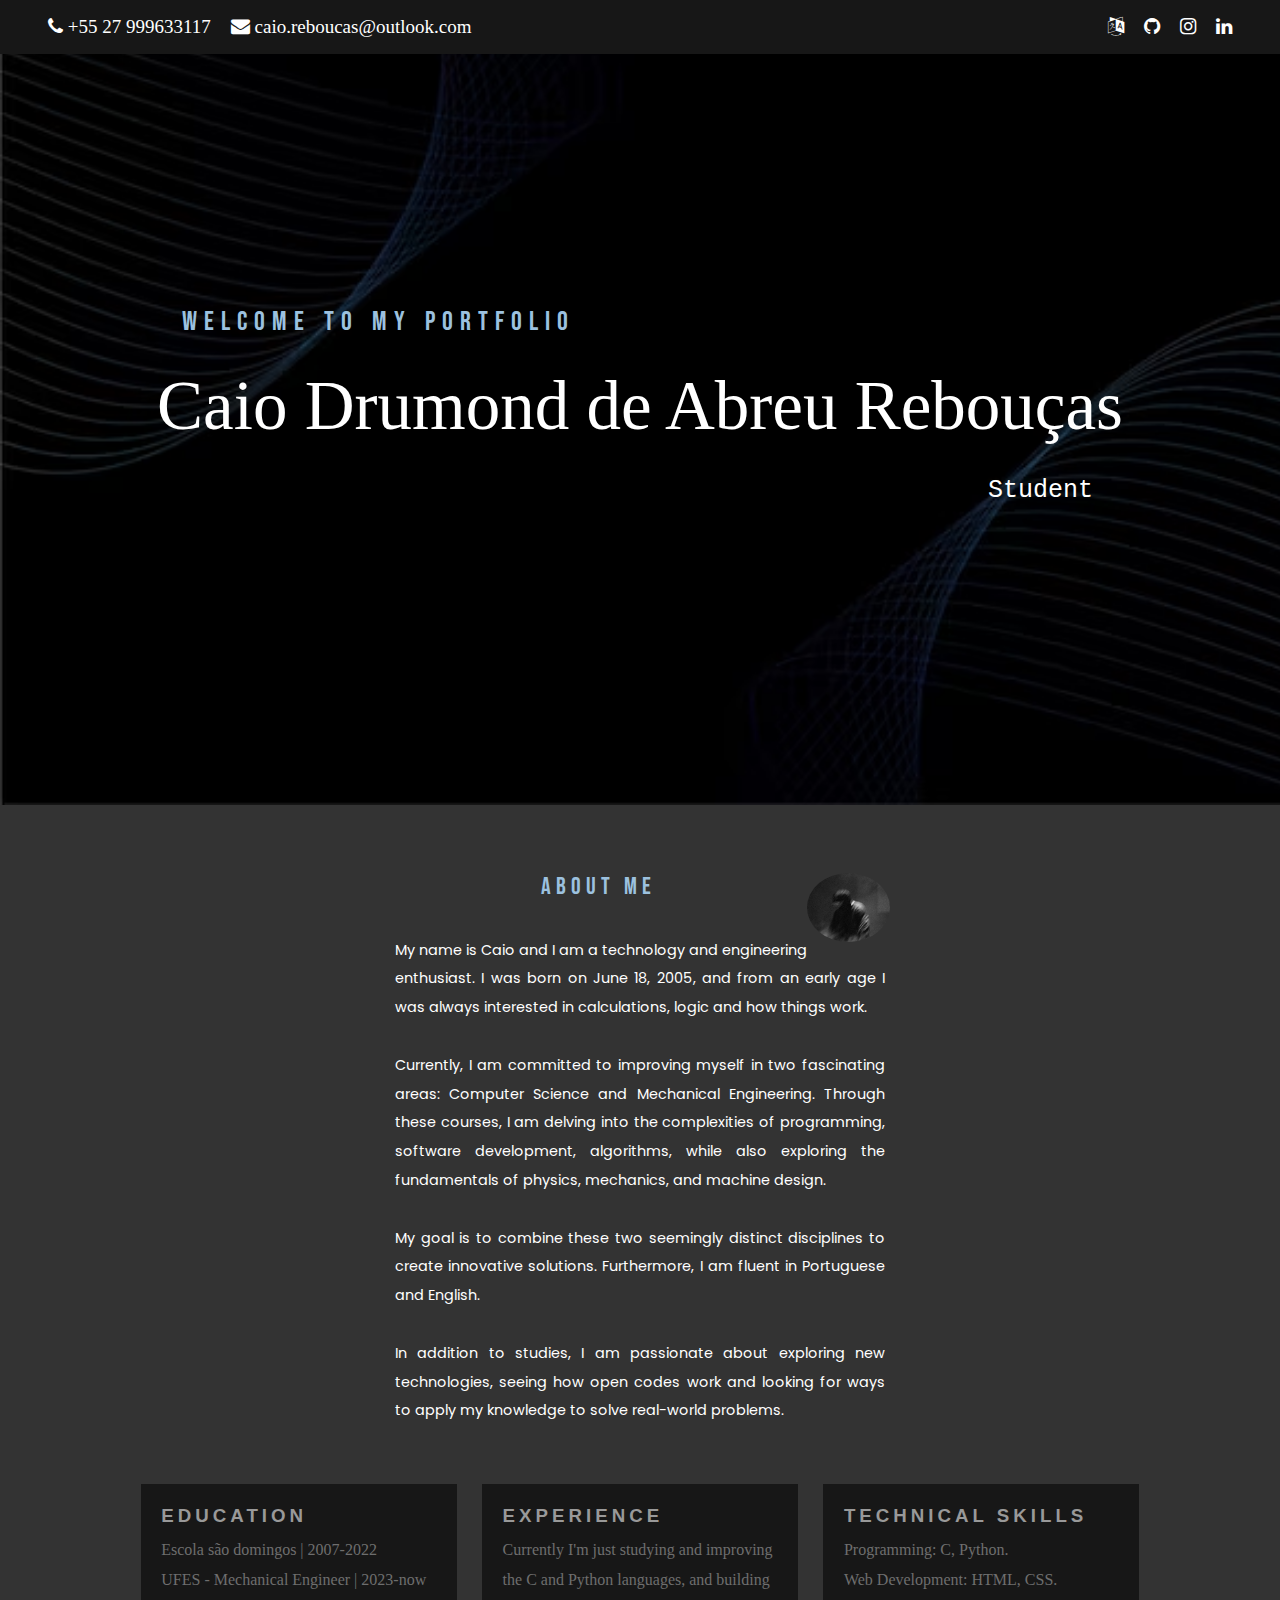
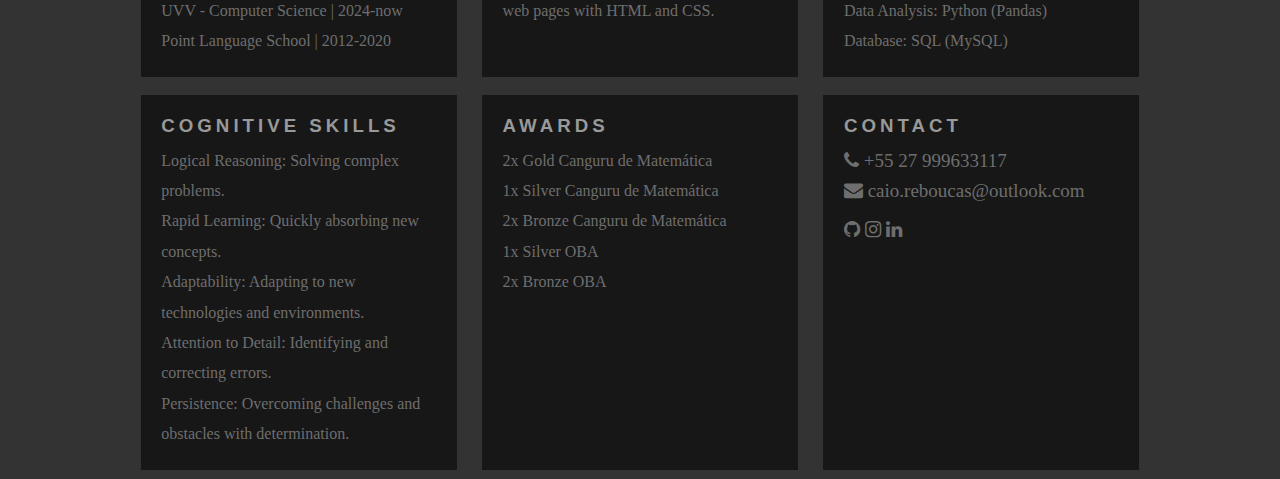
<file: index.html>
<!DOCTYPE html>
<html lang="pt-br">
    <head>
        <meta charset="UTF-8">
        <meta name="viewport" content="width=device-width, initial-scale=1.0">
        <title> Caio Rebouças Portfolio | Computer Science Student</title>
        <link rel="icon" type="image/x-icon" href="cc.png"> <!--Icone Ciências da Computação -->
        <link rel="stylesheet" href="https://cdnjs.cloudflare.com/ajax/libs/font-awesome/4.7.0/css/font-awesome.min.css">
        <link rel="stylesheet" href="styles.css">
    </head>
    <body>
        <header>
            <nav>
                <div id="top_nav">
                    <ul>
                        <li><a href="tel:+5527999633117"><i class="fa fa-phone"></i> +55 27 999633117</a></li>
                        <li><a href="mailto:caio.reboucas@outlook.com"><i class="fa fa-envelope"></i> caio.reboucas@outlook.com</a></li>
                    </ul>
                    <div>
                        <ul>
                            <li><a href="site.html"><i class="fa fa-language"></i></a></li>
                            <li><a href="https://github.com/caiakos"><i class="fa fa-github"></i></a></li>
                            <li><a href="https://www.instagram.com/caio.reboucas/"><i class="fa fa-instagram"></i></a></li>
                            <li><a href="https://www.linkedin.com/in/caio-rebou%C3%A7as-b365192b3/"><i class="fa fa-linkedin"></i></a></li>
                        </ul>
                    </div>
                </div>
            </nav>
        </header>
        <main>
            <section id="main_top">
                <div id="main_top_content">
                    <h2 id="bv">welcome to my portfolio </h2>
                    <p id="name">Caio Drumond de Abreu Rebouças</p>
                    <p id="role"> Student</p>
                </div>
            </section>
        </main>
        <br>
        <div id="sobremim">
            <img src="blur.png" alt="Imagem de perfil" id="pfp">
            <h2 id="sobre">About me</h2> <br>
            <p id="texto"> My name is Caio and I am a technology and engineering enthusiast. I was born on June 18, 2005, and from an early age I was always interested in calculations, logic and how things work. <br> <br>

                Currently, I am committed to improving myself in two fascinating areas: Computer Science and Mechanical Engineering. Through these courses, I am delving into the complexities of programming, software development, algorithms, while also exploring the fundamentals of physics, mechanics, and machine design. <br> <br>
                
                My goal is to combine these two seemingly distinct disciplines to create innovative solutions. Furthermore, I am fluent in Portuguese and English. <br> <br>
                
                In addition to studies, I am passionate about exploring new technologies, seeing how open codes work and looking for ways to apply my knowledge to solve real-world problems. </p>
        </div>
        <section id="flex">
            <div>
                <h2>Education</h2>
                <ul>
                    <li>Escola são domingos | 2007-2022</li>
                    <li>UFES - Mechanical Engineer | 2023-now</li>
                    <li>UVV - Computer Science | 2024-now</li>
                    <li>Point Language School | 2012-2020</li>
                </ul>
            </div>
            <div>
                <h2>Experience</h2>
                <p>Currently I'm just studying and improving the C and Python languages, and building web pages with HTML and CSS.</p>
            </div>
            <div>
                <h2>Technical Skills</h2>
                <p>Programming: C, Python. <br>
                Web Development: HTML, CSS. <br>
                Data Analysis: Python (Pandas) <br>
                Database: SQL (MySQL)</p>
            </div>
            <div>
                <h2>Cognitive Skills</h2>
                <ul>
                    <li>Logical Reasoning: Solving complex problems.</li>
                    <li>Rapid Learning: Quickly absorbing new concepts.</li>
                    <li>Adaptability: Adapting to new technologies and environments.</li>
                    <li>Attention to Detail: Identifying and correcting errors.</li>
                    <li>Persistence: Overcoming challenges and obstacles with determination.</li>
                  </ul>                                  
            </div>
            <div>
                <h2>Awards</h2>
                <ul>
                    <li>2x Gold Canguru de Matemática</li>
                    <li>1x Silver Canguru de Matemática</li>
                    <li>2x Bronze Canguru de Matemática</li>
                    <li>1x Silver OBA</li>
                    <li>2x Bronze OBA</li>
                </ul>
            </div>
            <div id="contact">
                <h2>Contact</h2>
                <ul>
                    <li><a href="tel:+5527999633117"><i class="fa fa-phone"></i> +55 27 999633117</a></li>
                    <li><a href="mailto:caio.reboucas@outlook.com"><i class="fa fa-envelope"></i> caio.reboucas@outlook.com</a></li>
                </ul>
                <ul id="reta">
                    <li><a href="https://github.com/caiakos"><i class="fa fa-github"></i></a></li>
                    <li><a href="https://www.instagram.com/caio.reboucas/"><i class="fa fa-instagram"></i></a></li>
                    <li><a href="https://www.linkedin.com/in/caio-rebou%C3%A7as-b365192b3/"><i class="fa fa-linkedin"></i></a></li>
                </ul>
            </div>
        </section>   
    </body>
</html>
</file>
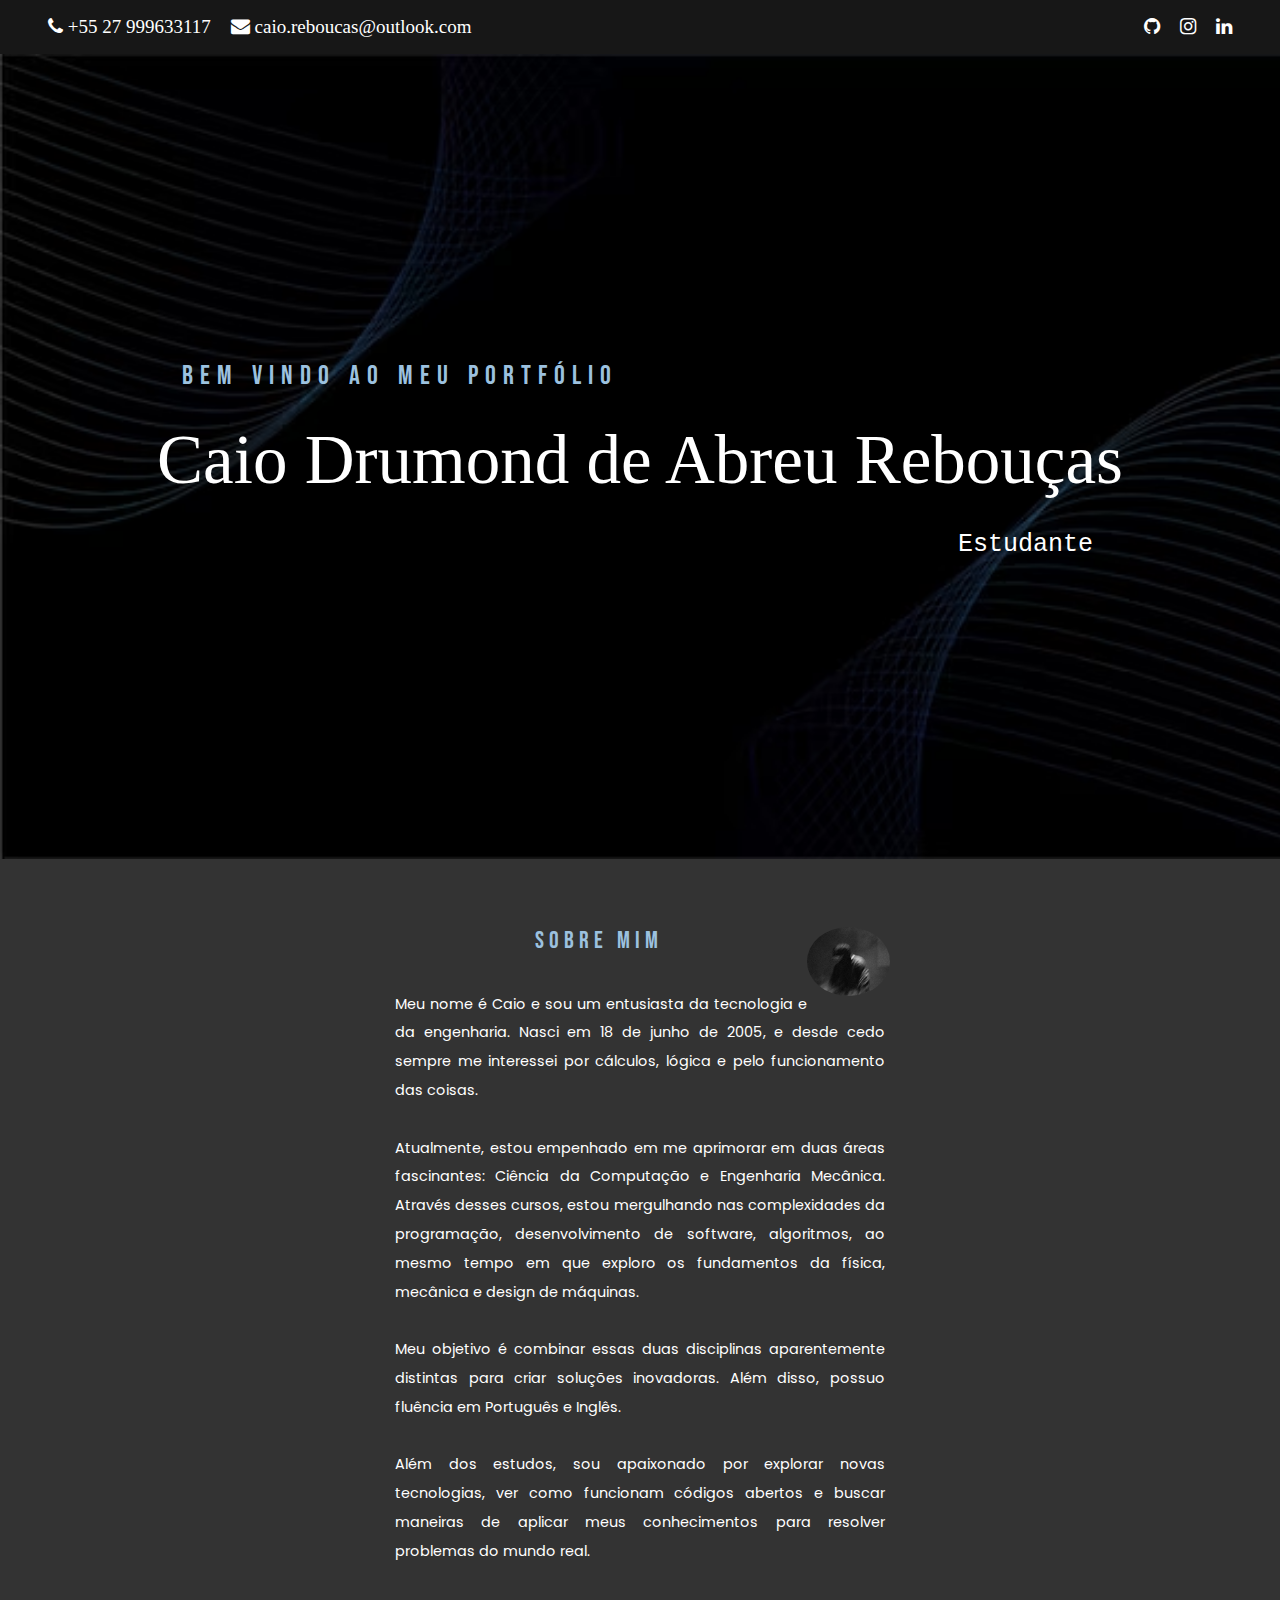
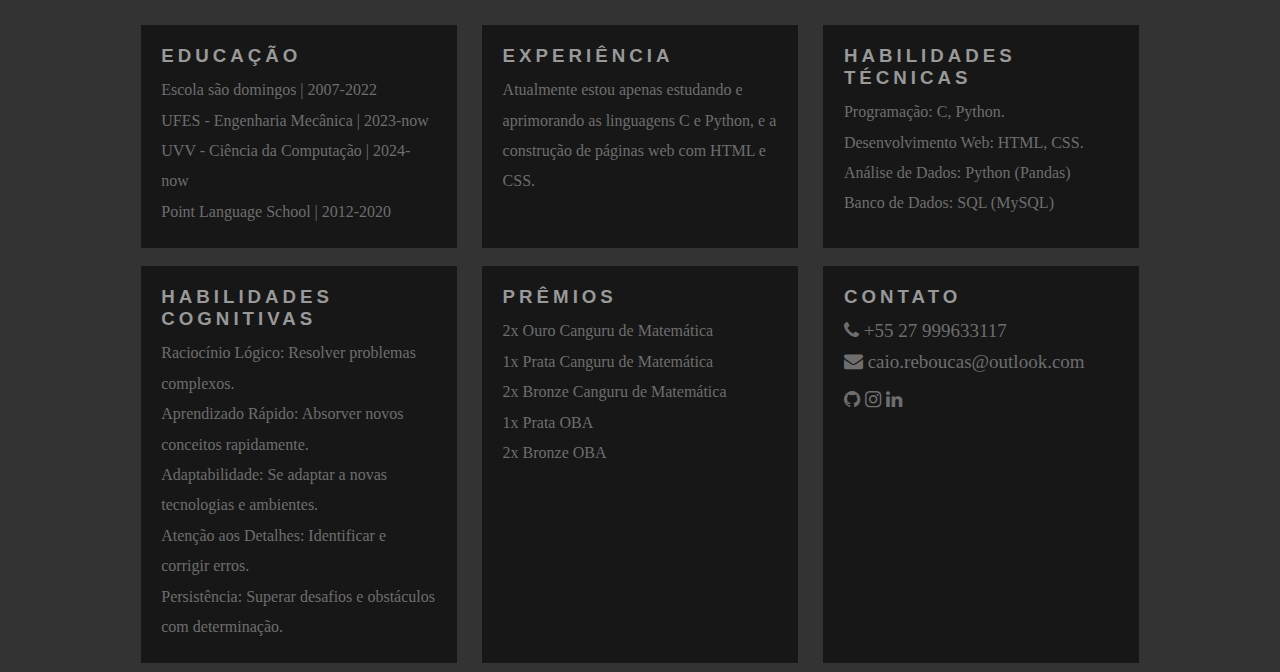
<file: site.html>
<!DOCTYPE html>
<html lang="pt-br">
    <head>
        <meta charset="UTF-8">
        <meta name="viewport" content="width=device-width, initial-scale=1.0">
        <title> Portfólio Caio Rebouças | Estudante de Ciência da Computação</title>
        <link rel="icon" type="image/x-icon" href="cc.png"> <!--Icone Ciências da Computação -->
        <link rel="stylesheet" href="https://cdnjs.cloudflare.com/ajax/libs/font-awesome/4.7.0/css/font-awesome.min.css">
        <link rel="stylesheet" href="style.css">
    </head>
    <body>
        <header>
            <nav>
                <div id="top_nav">
                    <ul>
                        <li><a href="tel:+5527999633117"><i class="fa fa-phone"></i> +55 27 999633117</a></li>
                        <li><a href="mailto:caio.reboucas@outlook.com"><i class="fa fa-envelope"></i> caio.reboucas@outlook.com</a></li>
                    </ul>
                    <div>
                        <ul>
                            <li><a href="https://github.com/caiakos"><i class="fa fa-github"></i></a></li>
                            <li><a href="https://www.instagram.com/caio.reboucas/"><i class="fa fa-instagram"></i></a></li>
                            <li><a href="https://www.linkedin.com/in/caio-rebou%C3%A7as-b365192b3/"><i class="fa fa-linkedin"></i></a></li>
                        </ul>
                    </div>
                </div>
            </nav>
        </header>
        <main>
            <section id="main_top">
                <div id="main_top_content">
                    <h2 id="bv">bem vindo ao meu portfólio </h2>
                    <p id="name">Caio Drumond de Abreu Rebouças</p>
                    <p id="role"> Estudante</p>
                </div>
            </section>
        </main>
        <br>
        <div id="sobremim">
            <img src="blur.png" alt="Imagem de perfil" id="pfp">
            <h2 id="sobre">Sobre mim</h2> <br>
            <p id="texto"> Meu nome é Caio e sou um entusiasta da tecnologia e da engenharia. Nasci em 18 de junho de 2005, e desde cedo sempre me interessei por cálculos, lógica e pelo funcionamento das coisas. <br> <br>

                Atualmente, estou empenhado em me aprimorar em duas áreas fascinantes: Ciência da Computação e Engenharia Mecânica. Através desses cursos, estou mergulhando nas complexidades da programação, desenvolvimento de software, algoritmos, ao mesmo tempo em que exploro os fundamentos da física, mecânica e design de máquinas. <br> <br>
                
                Meu objetivo é combinar essas duas disciplinas aparentemente distintas para criar soluções inovadoras. Além disso, possuo fluência em Português e Inglês. <br> <br>
                
                Além dos estudos, sou apaixonado por explorar novas tecnologias, ver como funcionam códigos abertos e buscar maneiras de aplicar meus conhecimentos para resolver problemas do mundo real.</p>
        </div>
        <section id="flex">
            <div>
                <h2>Educação</h2>
                <ul>
                    <li>Escola são domingos | 2007-2022</li>
                    <li>UFES - Engenharia Mecânica | 2023-now</li>
                    <li>UVV - Ciência da Computação | 2024-now</li>
                    <li>Point Language School | 2012-2020</li>
                </ul>
            </div>
            <div>
                <h2>Experiência</h2>
                <p>Atualmente estou apenas estudando e aprimorando as linguagens C e Python, e a construção de páginas web com HTML e CSS.</p>
            </div>
            <div>
                <h2>Habilidades Técnicas</h2>
                <p>Programação: C, Python. <br>
                Desenvolvimento Web: HTML, CSS. <br>
                Análise de Dados: Python (Pandas) <br>
                Banco de Dados: SQL (MySQL)</p>
            </div>
            <div>
                <h2>Habilidades Cognitivas</h2>
                <ul>
                    <li>Raciocínio Lógico: Resolver problemas complexos.</li>
                    <li>Aprendizado Rápido: Absorver novos conceitos rapidamente.</li>
                    <li>Adaptabilidade: Se adaptar a novas tecnologias e ambientes.</li>
                    <li>Atenção aos Detalhes: Identificar e corrigir erros.</li>
                    <li>Persistência: Superar desafios e obstáculos com determinação.</li>
                  </ul>                                  
            </div>
            <div>
                <h2>Prêmios</h2>
                <ul>
                    <li>2x Ouro Canguru de Matemática</li>
                    <li>1x Prata Canguru de Matemática</li>
                    <li>2x Bronze Canguru de Matemática</li>
                    <li>1x Prata OBA</li>
                    <li>2x Bronze OBA</li>
                </ul>
            </div>
            <div id="contact">
                <h2>Contato</h2>
                <ul>
                    <li><a href="tel:+5527999633117"><i class="fa fa-phone"></i> +55 27 999633117</a></li>
                    <li><a href="mailto:caio.reboucas@outlook.com"><i class="fa fa-envelope"></i> caio.reboucas@outlook.com</a></li>
                </ul>
                <ul id="reta">
                    <li><a href="https://github.com/caiakos"><i class="fa fa-github"></i></a></li>
                    <li><a href="https://www.instagram.com/caio.reboucas/"><i class="fa fa-instagram"></i></a></li>
                    <li><a href="https://www.linkedin.com/in/caio-rebou%C3%A7as-b365192b3/"><i class="fa fa-linkedin"></i></a></li>
                </ul>
            </div>
        </section>   
    </body>
</html>
</file>
<file: styles.css>
/* Importa fontes do google fonts*/
@import url('https://fonts.googleapis.com/css2?family=Poppins:ital,wght@0,100;0,200;0,300;0,400;0,500;0,600;0,700;0,800;0,900;1,100;1,200;1,300;1,400;1,500;1,600;1,700;1,800;1,900&display=swap');
@import url('https://fonts.googleapis.com/css2?family=Bebas+Neue&family=Cormorant:ital,wght@0,300..700;1,300..700&family=Lora:ital,wght@0,400..700;1,400..700&family=Poppins:ital,wght@0,100;0,200;0,300;0,400;0,500;0,600;0,700;0,800;0,900;1,100;1,200;1,300;1,400;1,500;1,600;1,700;1,800;1,900&display=swap');

/* Define styles em todo o site */
* {
    margin: 0;
    padding: 0;
    box-sizing: border-box;
}

/* Remove marcadores de lista */
ul{
    list-style: none;
}

/* Remove o sublinhado de links e define cor padrão */
a{
    text-decoration: none;
    color: inherit;
}

/* Deixa o nav sempre a mostra no site */
nav{
    position: fixed;
    top: 0;
    left: 0;
    width: 100%;
    z-index: 1000;
   
}

/* Styles para a barra de navegação */
#top_nav{
    display: flex;
    justify-content: space-between;
    background-color: #171717;
    color: white;
    padding: 1rem 3rem;
}

/* Styles para os ícones da barra de navegação */
#top_nav > ul, 
#top_nav > div, 
#top_nav > div > ul{
    display: flex;
    gap: 1.25rem;
    font-size: 19px;
}

/* Styles para a seção principal */
#main_top {
    display: flex;
    background-image: url(background.png);
    background-size: cover;
    justify-content:center;
}

/* Adiciona margem superior e inferior */
#main_top_content{
    margin: 30vh 0;
}

/* Define a cor do background e cor do texto em todo o body */
body {
    background-color: #333;
    color: white;
}

/* Styles para a frase de bem vindo */
#bv{
    font-size: 39px;
    font-family: Bebas Neue;
    font-weight: 500;
    font-variant: small-caps;
    letter-spacing: 7px;
    color: rgb(156, 193, 223);
    margin: 25px;
}

/* Styles para o nome */
#name{
    font-size: 69px;
    font-family: Cambria, Cochin, Georgia, Times, 'Times New Roman', serif;
}

/* Styles para a profissão */
#role{
    font-size: 25px;
    margin: 30px;
    text-align:right;
    font-family: 'Courier New', Courier, monospace, sans-serif;
}

/* Styles para as linhas do texto Sobre Mim */
body > div#sobremim{
    line-height: 1.8rem;
}

/* Styles para a div Sobre Mim */
#sobremim {
    width: 500px;
    margin: 50px auto;
    padding: 0;
}

/* Styles para título Sobre Mim */
#sobre{
    text-align: center;
    font-family: Bebas Neue;
    letter-spacing: 5px;
    font-weight: 1;
    color: rgb(156, 193, 223);
}

/* Styles para o texto Sobre Mim */
#texto{
    text-align: justify;
    margin: 5px;
    font-family: "Poppins", sans-serif;
    font-size: 0.9rem;
}

/* Styles para imagem perfil */
#pfp{
    border-radius: 69%;
    height: 69px;
    float: right;
}

/* FLEXBOX */
#flex {
    display: flex;
    flex-wrap: wrap;
    max-width: 80vw;
    margin: 0 auto;
}

#flex > div{
    flex: 1 1 20vw;
    margin: 1vh 1vw;
    background-color: #171717;
    padding: 2%;
}

/* Styles para os títulos de cada div */
#flex > div > h2{
    font-family: "poppins-bold", sans-serif;
    font-size: 1.17em;
    text-transform: uppercase;
    letter-spacing: .25rem;
    color:#999;
}

/* Styles para os textos de cada div */
#flex > div > ul,
#flex > div > p{
    font-family: "lora-regular", serif;
    font-size: 1rem;
    line-height: 1.9rem;
    color: #6e6e6e;
    margin-top: 3%;
}

/* Styles para alinhas os ícones da div Contato */
#contact > #reta{
    display: flex;
    justify-content: flex-start;
    gap: 5px;
}

/* Styles para aumentar texto e ícone da div Contato */
#contact > ul > li{
    font-size: 19px;
}

/* Pontos de interrupção*/
@media (max-width: 575px) {
    /* Styles para texto e ícones da navegação */
    #top_nav > ul, 
    #top_nav > div, 
    #top_nav > div > ul{
    gap: .61rem;
    font-size: 85%;
    }
    /* Styles para div Sobre Mim */
    #sobremim {
        width: 90%;
        margin: 50px auto;
        padding: 0;
    }
    /* Styles para texto e ícones div Contato */
    #contact > ul > li{
        font-size: 1rem;
    }

   }

@media (min-width: 576px) and (max-width: 767px) {
    /* Styles para texto e ícones da navegação */
    #top_nav > ul, 
    #top_nav > div, 
    #top_nav > div > ul{
    gap: 1rem;
    font-size: 100%;
    }
    /* Styles para texto divs flexbox */
    #flex > div > ul,
    #flex > div > p{
    font-size: 1rem;
    line-height: 1.4rem;
    margin-top: 2%;
    }
    /* Styles para títulos divs flexbox */
    #flex > div > h2{
        font-size: 1em;
        letter-spacing: .25rem;
    }
}

@media (min-width: 768px){
    /* Styles para texto divs flexbox */
    #flex > div > ul,
    #flex > div > p{
    font-size: 1rem;
    line-height: 1.9rem;
    margin-top: 3%;
    }
    /* Styles para títulos divs flexbox */
    #flex > div > h2{
        font-size: 1.17em;
        letter-spacing: .25rem;
    }
}
</file>
<file: style.css>
/* Importa fontes do google fonts*/
@import url('https://fonts.googleapis.com/css2?family=Poppins:ital,wght@0,100;0,200;0,300;0,400;0,500;0,600;0,700;0,800;0,900;1,100;1,200;1,300;1,400;1,500;1,600;1,700;1,800;1,900&display=swap');
@import url('https://fonts.googleapis.com/css2?family=Bebas+Neue&family=Cormorant:ital,wght@0,300..700;1,300..700&family=Lora:ital,wght@0,400..700;1,400..700&family=Poppins:ital,wght@0,100;0,200;0,300;0,400;0,500;0,600;0,700;0,800;0,900;1,100;1,200;1,300;1,400;1,500;1,600;1,700;1,800;1,900&display=swap');

/* Define styles em todo o site */
* {
    margin: 0;
    padding: 0;
    box-sizing: border-box;
}

/* Remove marcadores de lista */
ul{
    list-style: none;
}

/* Remove o sublinhado de links e define cor padrão */
a{
    text-decoration: none;
    color: inherit;
}

/* Styles para a barra de navegação */
#top_nav{
    display: flex;
    justify-content: space-between;
    background-color: #171717;
    color: white;
    padding: 1rem 3rem;
}

/* Styles para os ícones da barra de navegação */
#top_nav > ul, 
#top_nav > div, 
#top_nav > div > ul{
    display: flex;
    gap: 1.25rem;
    font-size: 19px;
}

/* Styles para a seção principal */
#main_top {
    display: flex;
    background-image: url(background.png);
    background-size: cover;
    justify-content:center;
}

/* Adiciona margem superior e inferior */
#main_top_content{
    margin: 30vh 0;
}

/* Define a cor do background e cor do texto em todo o body */
body {
    background-color: #333;
    color: white;
}

/* Styles para a frase de bem vindo */
#bv{
    font-size: 39px;
    font-family: Bebas Neue;
    font-weight: 500;
    font-variant: small-caps;
    letter-spacing: 7px;
    color: rgb(156, 193, 223);
    margin: 25px;
}

/* Styles para o nome */
#name{
    font-size: 69px;
    font-family: Cambria, Cochin, Georgia, Times, 'Times New Roman', serif;
}

/* Styles para a profissão */
#role{
    font-size: 25px;
    margin: 30px;
    text-align:right;
    font-family: 'Courier New', Courier, monospace, sans-serif;
}

/* Styles para as linhas do texto Sobre Mim */
body > div#sobremim{
    line-height: 1.8rem;
}

/* Styles para a div Sobre Mim */
#sobremim {
    width: 500px;
    margin: 50px auto;
    padding: 0;
}

/* Styles para título Sobre Mim */
#sobre{
    text-align: center;
    font-family: Bebas Neue;
    letter-spacing: 5px;
    font-weight: 1;
    color: rgb(156, 193, 223);
}

/* Styles para o texto Sobre Mim */
#texto{
    text-align: justify;
    margin: 5px;
    font-family: "Poppins", sans-serif;
    font-size: 0.9rem;
}

/* Styles para imagem perfil */
#pfp{
    border-radius: 69%;
    height: 69px;
    float: right;
}

/* FLEXBOX */
#flex {
    display: flex;
    flex-wrap: wrap;
    max-width: 80vw;
    margin: 0 auto;
}

#flex > div{
    flex: 1 1 20vw;
    margin: 1vh 1vw;
    background-color: #171717;
    padding: 2%;
}

/* Styles para os títulos de cada div */
#flex > div > h2{
    font-family: "poppins-bold", sans-serif;
    font-size: 1.17em;
    text-transform: uppercase;
    letter-spacing: .25rem;
    color:#999;
}

/* Styles para os textos de cada div */
#flex > div > ul,
#flex > div > p{
    font-family: "lora-regular", serif;
    font-size: 1rem;
    line-height: 1.9rem;
    color: #6e6e6e;
    margin-top: 3%;
}

/* Styles para alinhas os ícones da div Contato */
#contact > #reta{
    display: flex;
    justify-content: flex-start;
    gap: 5px;
}

/* Styles para aumentar texto e ícone da div Contato */
#contact > ul > li{
    font-size: 19px;
}

/* Pontos de interrupção*/
@media (max-width: 575px) {
    /* Styles para texto e ícones da navegação */
    #top_nav > ul, 
    #top_nav > div, 
    #top_nav > div > ul{
    gap: .61rem;
    font-size: 85%;
    }
    /* Styles para div Sobre Mim */
    #sobremim {
        width: 90%;
        margin: 50px auto;
        padding: 0;
    }
    /* Styles para texto e ícones div Contato */
    #contact > ul > li{
        font-size: 1rem;
    }

   }

@media (min-width: 576px) and (max-width: 767px) {
    /* Styles para texto e ícones da navegação */
    #top_nav > ul, 
    #top_nav > div, 
    #top_nav > div > ul{
    gap: 1rem;
    font-size: 100%;
    }
    /* Styles para texto divs flexbox */
    #flex > div > ul,
    #flex > div > p{
    font-size: 1rem;
    line-height: 1.4rem;
    margin-top: 2%;
    }
    /* Styles para títulos divs flexbox */
    #flex > div > h2{
        font-size: 1em;
        letter-spacing: .25rem;
    }
}

@media (min-width: 768px){
    /* Styles para texto divs flexbox */
    #flex > div > ul,
    #flex > div > p{
    font-size: 1rem;
    line-height: 1.9rem;
    margin-top: 3%;
    }
    /* Styles para títulos divs flexbox */
    #flex > div > h2{
        font-size: 1.17em;
        letter-spacing: .25rem;
    }
}
</file>
